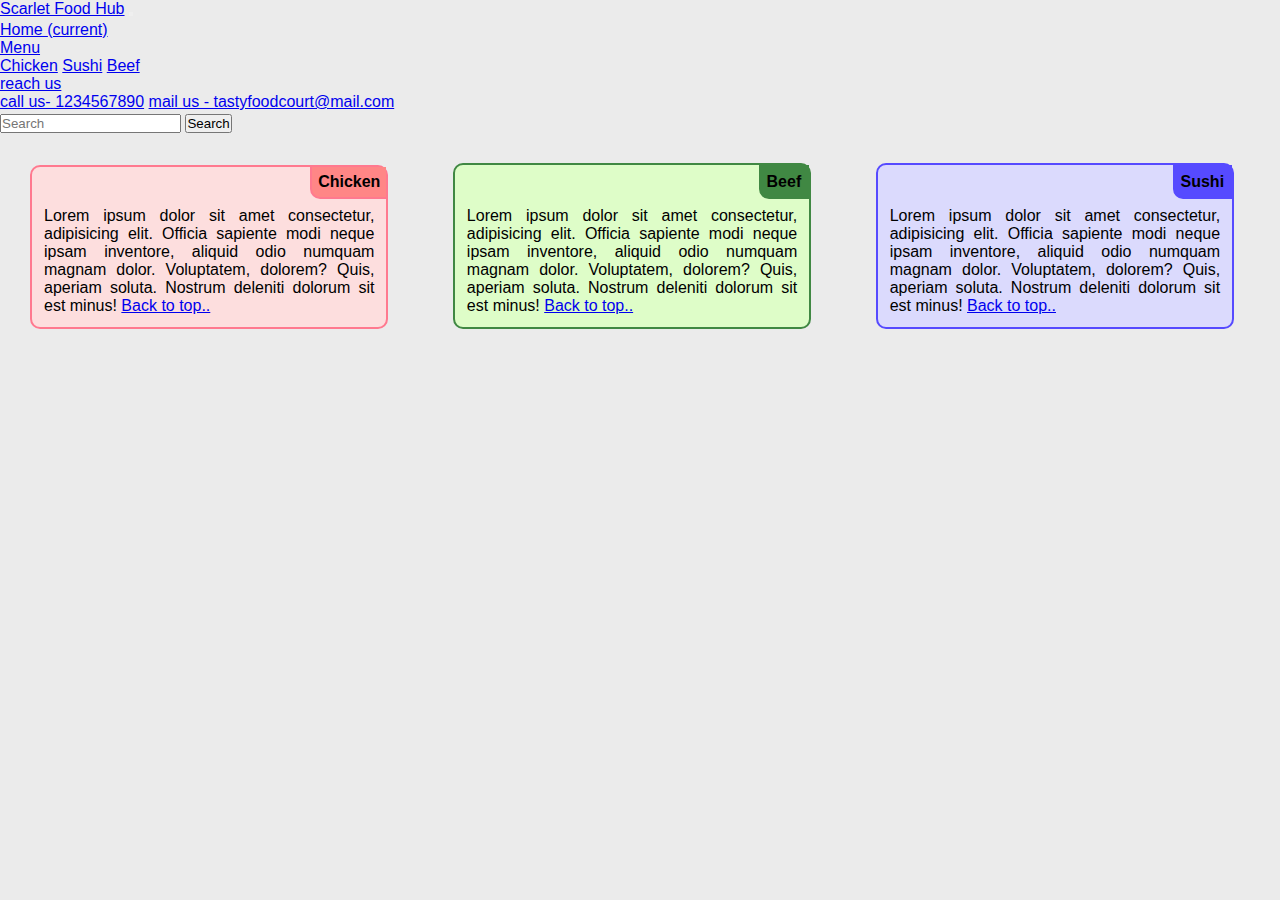
<file: assignment/myfirst.html>
<!DOCTYPE html>
<html lang="en">

<head>
    <meta charset="UTF-8">
    <meta name="viewport" content="width=device-width, initial-scale=1.0">
    <link rel="stylesheet" href="style.css">
    <title>Scarlet Food Hub</title>
    <script src="https://code.jquery.com/jquery-3.5.1.slim.min.js" integrity="sha384-DfXdz2htPH0lsSSs5nCTpuj/zy4C+OGpamoFVy38MVBnE+IbbVYUew+OrCXaRkfj" crossorigin="anonymous"></script>
    <script src="https://cdn.jsdelivr.net/npm/bootstrap@4.5.3/dist/js/bootstrap.bundle.min.js" integrity="sha384-ho+j7jyWK8fNQe+A12Hb8AhRq26LrZ/JpcUGGOn+Y7RsweNrtN/tE3MoK7ZeZDyx" crossorigin="anonymous"></script>
    <link rel="stylesheet" href="https://cdn.jsdelivr.net/npm/bootstrap@4.5.3/dist/css/bootstrap.min.css" integrity="sha384-TX8t27EcRE3e/ihU7zmQxVncDAy5uIKz4rEkgIXeMed4M0jlfIDPvg6uqKI2xXr2" crossorigin="anonymous">
</head>

<body>
    <!-- <header class="menu">
        <marquee>Our Menu</marquee>
    </header> -->
    <header id="nav"> 
        <!-- <marquee behavior="horizontal" direction="left">
             Menu 
        </marquee> -->
        <nav class="navbar navbar-expand-lg navbar-light bg-light">
            <a href="#">Scarlet Food Hub</a>
            <button class="navbar-toggler" type="button" data-toggle="collapse" data-target="#navbarSupportedContent" aria-controls="navbarSupportedContent" aria-expanded="false" aria-label="Toggle navigation">
              <span class="navbar-toggler-icon"></span>
            </button>
          
            <div class="collapse navbar-collapse" id="navbarSupportedContent" >
              <ul class="navbar-nav mr-auto"  style="margin: 3px auto;">
                <li class="nav-item active">
                  <a class="nav-link" href="#">Home <span class="sr-only">(current)</span></a>
                </li>
                <li class="nav-item dropdown">
                    <a class="nav-link dropdown-toggle" href="#" id="navbarDropdown" role="button" data-toggle="dropdown" aria-haspopup="true" aria-expanded="false">
                     Menu
                    </a>
                    <div class="dropdown-menu" aria-labelledby="navbarDropdown">
                      <a class="dropdown-item" href="#chicken">Chicken</a>
                      <a class="dropdown-item" href="#second">Sushi</a>
                      <a class="dropdown-item" href="#third">Beef</a>
                    </div>
                  </li>
                <li class="nav-item dropdown">
                  <a class="nav-link dropdown-toggle" href="#" id="navbarDropdown" role="button" data-toggle="dropdown" aria-haspopup="true" aria-expanded="false">
                    reach us
                  </a>
                  <div class="dropdown-menu" aria-labelledby="navbarDropdown">
                    <a class="dropdown-item" href="#">call us- 1234567890</a>
                    <a class="dropdown-item" href="#">mail us - tastyfoodcourt@mail.com </a>
                  </div>
                </li>
              </ul>
              <form class="form-inline my-2 my-lg-0">
                <input class="form-control mr-sm-2" type="search" placeholder="Search" aria-label="Search">
                <button class="btn btn-outline-success my-2 my-sm-0" type="submit">Search</button>
              </form>
            </div>
          </nav>
    </header>
    <section id="container-css">
        <div class="section col-lg1-4 col-md1-6 col-sl1-12" id="chicken">
            <h4 class="title">Chicken</h4>
            <p class="detail">
                Lorem ipsum dolor sit amet consectetur, adipisicing elit. Officia sapiente modi neque ipsam inventore,
                aliquid odio numquam magnam dolor. Voluptatem, dolorem? Quis, aperiam soluta. Nostrum deleniti dolorum
                sit est minus! <a href="#nav">Back to top..</a>

            </p>
        </div>
        <div class="section col-lg1-4 col-md1-6 col-sl1-12" id="second">
            <h4 class="title" id="sec">Beef</h4>
            <p class="detail">
                Lorem ipsum dolor sit amet consectetur, adipisicing elit. Officia sapiente modi neque ipsam inventore,
                aliquid odio numquam magnam dolor. Voluptatem, dolorem? Quis, aperiam soluta. Nostrum deleniti dolorum
                sit est minus! <a href="#nav">Back to top..</a>
            </p>
        </div>
        <div class="section col-lg1-4 col-md1-6 col-sl1-12" id="third">
            <h4 class="title" id="thi">Sushi</h4>
            <p class="detail">
                Lorem ipsum dolor sit amet consectetur, adipisicing elit. Officia sapiente modi neque ipsam inventore,
                aliquid odio numquam magnam dolor. Voluptatem, dolorem? Quis, aperiam soluta. Nostrum deleniti dolorum
                sit est minus! <a href="#nav">Back to top..</a>
            </p>
        </div>
    </section>
</body>

</html>
</file>
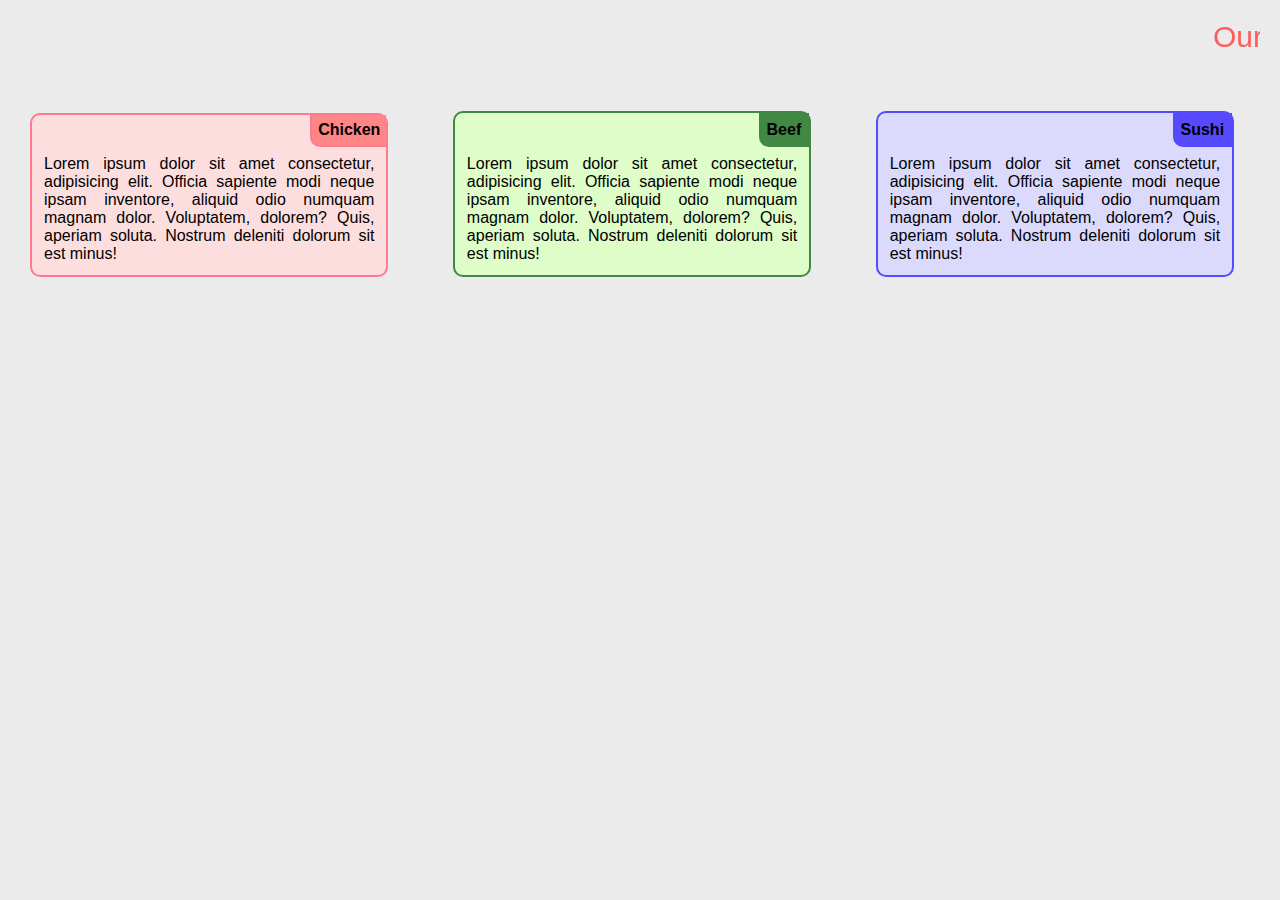
<file: module2assignment/myfirst.html>
<!DOCTYPE html>
<html lang="en">

<head>
    <meta charset="UTF-8">
    <meta name="viewport" content="width=device-width, initial-scale=1.0">
    <link rel="stylesheet" href="style.css">
    <title>Scarlet Food Hub</title>
</head>

<body>
    <header class="menu">
        <marquee>Our Menu</marquee>
    </header>
    <section id="container">
        <div class="section col-lg-4 col-md-6 col-sl-12">
            <h4 class="title">Chicken</h4>
            <p class="detail">
                Lorem ipsum dolor sit amet consectetur, adipisicing elit. Officia sapiente modi neque ipsam inventore,
                aliquid odio numquam magnam dolor. Voluptatem, dolorem? Quis, aperiam soluta. Nostrum deleniti dolorum
                sit est minus!
            </p>
        </div>
        <div class="section col-lg-4 col-md-6 col-sl-12" id="second">
            <h4 class="title" id="sec">Beef</h4>
            <p class="detail">
                Lorem ipsum dolor sit amet consectetur, adipisicing elit. Officia sapiente modi neque ipsam inventore,
                aliquid odio numquam magnam dolor. Voluptatem, dolorem? Quis, aperiam soluta. Nostrum deleniti dolorum
                sit est minus!
            </p>
        </div>
        <div class="section col-lg-4 col-md-6 col-sl-12" id="third">
            <h4 class="title" id="thi">Sushi</h4>
            <p class="detail">
                Lorem ipsum dolor sit amet consectetur, adipisicing elit. Officia sapiente modi neque ipsam inventore,
                aliquid odio numquam magnam dolor. Voluptatem, dolorem? Quis, aperiam soluta. Nostrum deleniti dolorum
                sit est minus!
            </p>
        </div>
    </section>
</body>

</html>
</file>
<file: assignment/style.css>
*{
    font-family: Verdana, Geneva, Tahoma, sans-serif;
    box-sizing: border-box;
    margin: 0px;
    padding: 0px;
    scroll-behavior: smooth;
}
body{
    background-color: rgb(235, 235, 235);
}
.menu{
    text-align: center;
    font-size: 30px;
    margin: 20px;
    font-weight: 500;
    color: rgb(255, 91, 91);
}
.section{
    display: inline-block;
    width: 28%;
    margin: 30px;
    padding-top: 0px;
    padding-right: 0px;
    border: 2px solid rgb(255, 121, 143);
    background-color: rgba(255, 219, 219, 0.863);
    border-radius: 10px;
    text-align: justify;
}
.title{
    text-align: center;
    float: right;
    border-bottom: 2px solid rgb(255, 121, 143);
    border-left: 2px solid rgb(255, 121, 143);
    background-color: rgb(255, 134, 134);
    margin-bottom: 8px;
    margin-top: 0px;
    margin-right: 0px;
    border-bottom-left-radius: 10px;
    padding: 6px;
}
.detail{
    display: inline-block;
    padding-bottom: 12px;
    padding-right: 12px;
    padding-left: 12px;
}
#container-css{
    width: 100%;
    padding: auto;
}
#second{
    border: 2px solid rgb(64, 136, 67);
    background-color: hsla(95, 100%, 88%, 0.863);
    border-radius: 10px;
}
#third{
    border: 2px solid rgb(86, 74, 255);
    background-color: rgba(216, 215, 255, 0.863);
    border-radius: 10px;
}
#sec{
    background-color:  rgb(64, 136, 67);
    border: 2px solid rgb(64, 136, 67);
}
#thi{
    background-color:  rgb(86, 74, 255);
    border: 2px solid rgb(86, 74, 255);
}
@media (min-width: 1200px){

    .col-lg-1{
        width: 8.33%;
    }
    .col-lg-2{
        width: 16.66%;
    }
    .col-lg-3{
        width: 25%;
    }
    .col-lg1-4{
        width: 28%;
    }
    .col-lg-5{
        width: 41.66%;
    }
    .col-lg-6{
        width: 50%;
    }
    .col-lg-7{
        width: 58.33%;
    }
    .col-lg-8{
        width: 66.66%;
    }
    .col-lg-9{
        width: 74.99%;
    }
    .col-lg-10{
        width: 83.33%;
    }
    .col-lg-11{
        width: 91.66%;
    }
    .col-lg-12{
        width: 100%;
    }
}
@media (min-width: 951px) and (max-width: 1199px){
   
    .col-md-1{
        width: 8.33%;
    }
    .col-md-2{
        width: 16.66%;
    }
    .col-md-3{
        width: 25%;
    }
    .col-md-4{
        width: 28%;
    }
    .col-md-5{
        width: 41.66%;
    }
    .col-md1-6{
        width: 42%;
    }
    .col-md-7{
        width: 58.33%;
    }
    .col-md-8{
        width: 66.66%;
    }
    .col-md-9{
        width: 74.99%;
    }
    .col-md-10{
        width: 83.33%;
    }
    .col-md-11{
        width: 91.66%;
    }
    .col-md-12{
        width: 100%;
    }
}
@media (max-width: 950px){
    .col-sl-1{
        width: 8.33%;
    }
    .col-sl-2{
        width: 16.66%;
    }
    .col-sl-3{
        width: 25%;
    }
    .col-sl-4{
        width: 28%;
    }
    .col-sl-5{
        width: 41.66%;
    }
    .col-sl-6{
        width: 50%;
    }
    .col-sl-7{
        width: 58.33%;
    }
    .col-sl-8{
        width: 66.66%;
    }
    .col-sl-9{
        width: 74.99%;
    }
    .col-sl-10{
        width: 83.33%;
    }
    .col-sl-11{
        width: 91.66%;
    }
    .col-sl1-12{
        width: 85%;
    
    }
}
</file>
<file: module2assignment/style.css>
*{
    font-family: Verdana, Geneva, Tahoma, sans-serif;
    box-sizing: border-box;
    margin: 0px;
    padding: 0px;
}
body{
    background-color: rgb(235, 235, 235);
}
.menu{
    text-align: center;
    font-size: 30px;
    margin: 20px;
    font-weight: 500;
    color: rgb(255, 91, 91);
}
.section{
    display: inline-block;
    width: 28%;
    margin: 30px;
    padding-top: 0px;
    padding-right: 0px;
    border: 2px solid rgb(255, 121, 143);
    background-color: rgba(255, 219, 219, 0.863);
    border-radius: 10px;
    text-align: justify;
}
.title{
    text-align: center;
    float: right;
    border-bottom: 2px solid rgb(255, 121, 143);
    border-left: 2px solid rgb(255, 121, 143);
    background-color: rgb(255, 134, 134);
    margin-bottom: 8px;
    margin-top: 0px;
    margin-right: 0px;
    border-bottom-left-radius: 10px;
    padding: 6px;
}
.detail{
    display: inline-block;
    padding-bottom: 12px;
    padding-right: 12px;
    padding-left: 12px;
}
#container{
    width: 100%;
    padding: auto;
}
#second{
    border: 2px solid rgb(64, 136, 67);
    background-color: hsla(95, 100%, 88%, 0.863);
    border-radius: 10px;
}
#third{
    border: 2px solid rgb(86, 74, 255);
    background-color: rgba(216, 215, 255, 0.863);
    border-radius: 10px;
}
#sec{
    background-color:  rgb(64, 136, 67);
    border: 2px solid rgb(64, 136, 67);
}
#thi{
    background-color:  rgb(86, 74, 255);
    border: 2px solid rgb(86, 74, 255);
}
@media (min-width: 1200px){

    .col-lg-1{
        width: 8.33%;
    }
    .col-lg-2{
        width: 16.66%;
    }
    .col-lg-3{
        width: 25%;
    }
    .col-lg-4{
        width: 28%;
    }
    .col-lg-5{
        width: 41.66%;
    }
    .col-lg-6{
        width: 50%;
    }
    .col-lg-7{
        width: 58.33%;
    }
    .col-lg-8{
        width: 66.66%;
    }
    .col-lg-9{
        width: 74.99%;
    }
    .col-lg-10{
        width: 83.33%;
    }
    .col-lg-11{
        width: 91.66%;
    }
    .col-lg-12{
        width: 100%;
    }
}
@media (min-width: 951px) and (max-width: 1199px){
   
    .col-md-1{
        width: 8.33%;
    }
    .col-md-2{
        width: 16.66%;
    }
    .col-md-3{
        width: 25%;
    }
    .col-md-4{
        width: 28%;
    }
    .col-md-5{
        width: 41.66%;
    }
    .col-md-6{
        width: 42%;
    }
    .col-md-7{
        width: 58.33%;
    }
    .col-md-8{
        width: 66.66%;
    }
    .col-md-9{
        width: 74.99%;
    }
    .col-md-10{
        width: 83.33%;
    }
    .col-md-11{
        width: 91.66%;
    }
    .col-md-12{
        width: 100%;
    }
}
@media (max-width: 950px){
    .col-sl-1{
        width: 8.33%;
    }
    .col-sl-2{
        width: 16.66%;
    }
    .col-sl-3{
        width: 25%;
    }
    .col-sl-4{
        width: 28%;
    }
    .col-sl-5{
        width: 41.66%;
    }
    .col-sl-6{
        width: 50%;
    }
    .col-sl-7{
        width: 58.33%;
    }
    .col-sl-8{
        width: 66.66%;
    }
    .col-sl-9{
        width: 74.99%;
    }
    .col-sl-10{
        width: 83.33%;
    }
    .col-sl-11{
        width: 91.66%;
    }
    .col-sl-12{
        width: 85%;
    
    }
}
</file>
